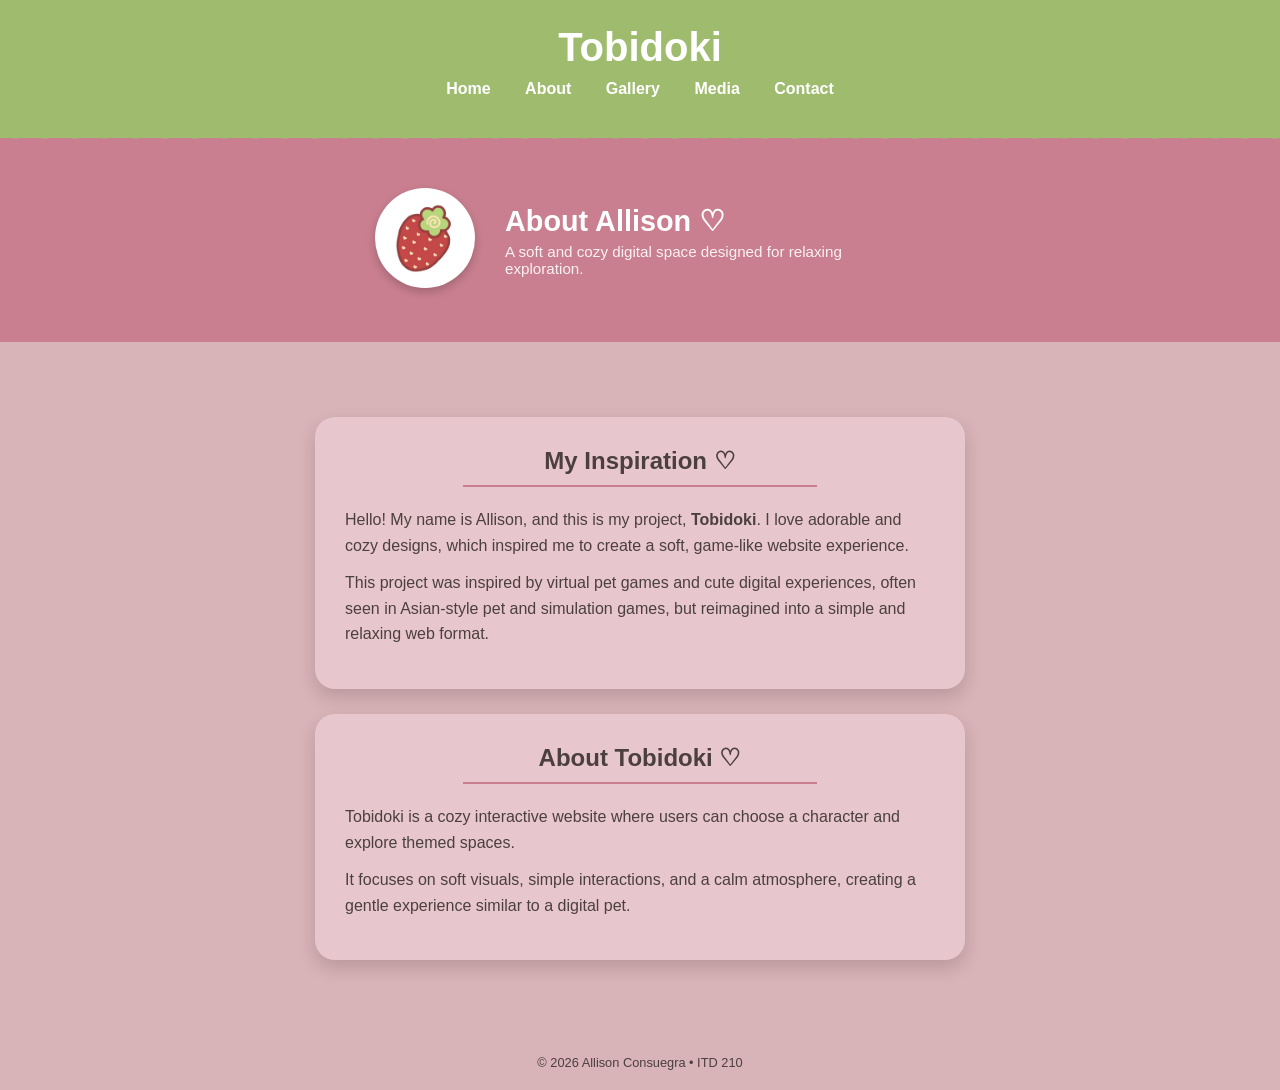
<file: about.html>
<!DOCTYPE html>
<html lang="en">
<head>
<meta charset="UTF-8">
<meta name="viewport" content="width=device-width, initial-scale=1.0">

<!-- Page title shown in browser tab -->
<title>About - Tobidoki</title>

<!-- Main stylesheet controls layout, colors, and visual style -->
<link rel="stylesheet" href="css/style.css">
</head>

<!-- Body class allows this page to have its own styling -->
<body class="about-page">

<!-- ========================= -->
<!-- 💚 HEADER / NAVIGATION -->
<!-- ========================= -->
<header>
<h1>Tobidoki</h1>

<!-- Navigation links connect all pages together -->
<nav>
<a href="index.html">Home</a>
<a href="about.html">About</a>
<a href="gallery.html">Gallery</a>
<a href="media.html">Media</a>
<a href="contact.html">Contact</a>
</nav>
</header>

<!-- ========================= -->
<!-- 🌸 TOP BANNER -->
<!-- ========================= -->
<!-- This section introduces the page with a visual + short description -->
<section class="about-banner">

<div class="about-icon">
<!-- Decorative image representing the theme of the site -->
<img src="gallery/strawberry.png" alt="Cute strawberry icon representing the site's cozy theme">
</div>

<div class="about-text">
<h2>About Allison ♡</h2>

<!-- Short intro explaining the purpose of the site -->
<p>A soft and cozy digital space designed for relaxing exploration.</p>
</div>

</section>

<!-- ========================= -->
<!-- 💖 MAIN CONTENT -->
<!-- ========================= -->
<!-- This section explains inspiration and purpose of the project -->
<section class="about-content">

<!-- ========================= -->
<!-- ✨ INSPIRATION SECTION -->
<!-- ========================= -->
<div class="about-box">

<h2>My Inspiration ♡</h2>
<hr class="cute-divider">

<!-- Paragraph explains personal inspiration behind the design -->
<p>
Hello! My name is Allison, and this is my project, <strong>Tobidoki</strong>.
I love adorable and cozy designs, which inspired me to create a soft,
game-like website experience.
</p>

<!-- Explains where the idea came from (games and digital spaces) -->
<p>
This project was inspired by virtual pet games and cute digital experiences,
often seen in Asian-style pet and simulation games, but reimagined into a
simple and relaxing web format.
</p>

</div>

<!-- ========================= -->
<!-- 🌷 ABOUT PROJECT SECTION -->
<!-- ========================= -->
<div class="about-box">

<h2>About Tobidoki ♡</h2>
<hr class="cute-divider">

<!-- Explains what the website does -->
<p>
Tobidoki is a cozy interactive website where users can choose a character
and explore themed spaces.
</p>

<!-- Explains the goal/experience of the design -->
<p>
It focuses on soft visuals, simple interactions, and a calm atmosphere,
creating a gentle experience similar to a digital pet.
</p>

</div>

</section>

<!-- ========================= -->
<!-- 📝 FOOTER -->
<!-- ========================= -->
<footer>
© 2026 Allison Consuegra • ITD 210
</footer>

</body>
</html>
</file>
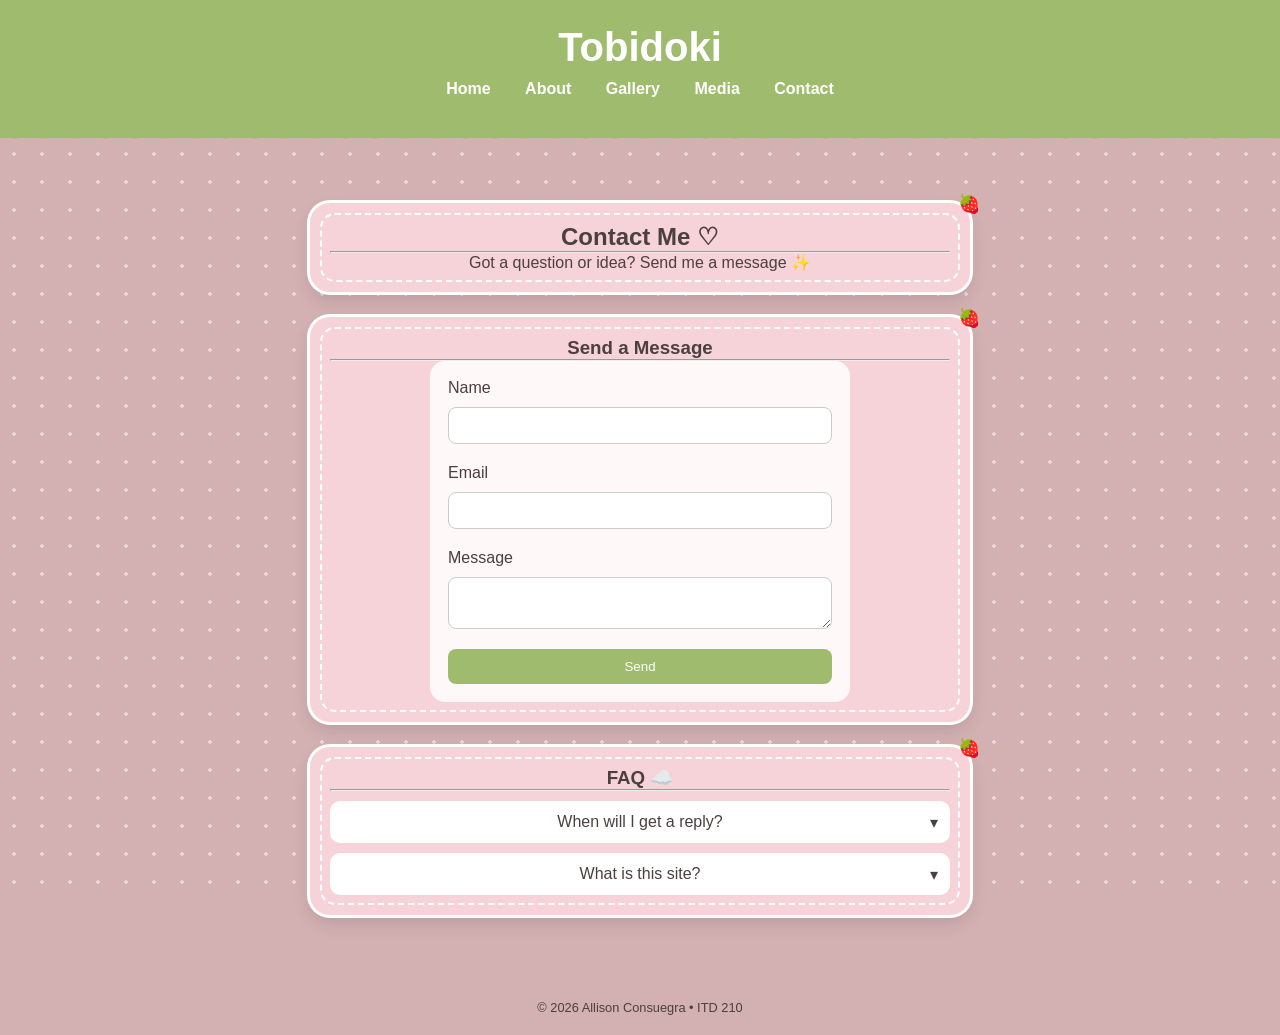
<file: contact.html>
<!DOCTYPE html>
<html lang="en">
<head>
<meta charset="UTF-8">

<!-- Page title shown in browser tab -->
<title>Contact - Tobidoki</title>

<!-- Main stylesheet for layout and design -->
<link rel="stylesheet" href="css/style.css">

<script>
/* ========================= */
/* 💡 FORM VALIDATION */
/* ========================= */
/* This function prevents form submission and checks if inputs are valid.
   This improves user experience by showing errors before submission. */
function validateForm(e){
  e.preventDefault();

  let valid = true;

  // Get input fields
  const name = document.getElementById("name");
  const email = document.getElementById("email");
  const message = document.getElementById("message");

  // Clear previous error messages
  document.querySelectorAll(".error").forEach(el => el.textContent="");

  // Validate name (must not be empty)
  if(name.value.trim() === ""){
    document.getElementById("nameError").textContent="Please enter your name";
    valid=false;
  }

  // Validate email (basic check for @ symbol)
  if(!email.value.includes("@")){
    document.getElementById("emailError").textContent="Enter a valid email";
    valid=false;
  }

  // Validate message (must be at least 10 characters)
  if(message.value.length < 10){
    document.getElementById("messageError").textContent="Message must be at least 10 characters";
    valid=false;
  }

  // If all inputs are valid, show success message instead of submitting
  if(valid){
    document.getElementById("success").style.display="block";
  }
}

/* ========================= */
/* ✨ FAQ TOGGLE */
/* ========================= */
/* This function allows only one FAQ item to open at a time.
   It improves usability and keeps the layout clean. */
function toggleFAQ(el){
  const all = document.querySelectorAll(".faq-item");

  // Close other FAQ items
  all.forEach(item => {
    if(item !== el){
      item.classList.remove("active");
      item.nextElementSibling.classList.remove("show");
    }
  });

  // Toggle the clicked FAQ
  el.classList.toggle("active");
  el.nextElementSibling.classList.toggle("show");
}
</script>

</head>

<!-- Body class applies contact-specific styles -->
<body class="contact-page">

<!-- ========================= -->
<!-- 💚 HEADER / NAVIGATION -->
<!-- ========================= -->
<header>
  <h1>Tobidoki</h1>

  <!-- Navigation connects all pages of the site -->
  <nav>
    <a href="index.html">Home</a>
    <a href="about.html">About</a>
    <a href="gallery.html">Gallery</a>
    <a href="media.html">Media</a>
    <a href="contact.html">Contact</a>
  </nav>
</header>

<main>

  <!-- ========================= -->
  <!-- ✨ INTRO SECTION -->
  <!-- ========================= -->
  <!-- Welcomes the user and explains purpose of the page -->
  <div class="contact-box">
    <h2>Contact Me ♡</h2>
    <hr class="contact-divider">

    <p style="text-align:center;">
      Got a question or idea? Send me a message ✨
    </p>
  </div>

  <!-- ========================= -->
  <!-- 💌 CONTACT FORM -->
  <!-- ========================= -->
  <!-- Form collects user input and uses JavaScript validation -->
  <div class="contact-box">
    <h3>Send a Message</h3>
    <hr class="contact-divider">

    <div class="contact-form">

      <!-- onsubmit triggers validation instead of default submit -->
      <form onsubmit="validateForm(event)">

        <!-- Name input -->
        <label>Name</label>
        <input id="name" type="text">
        <!-- Error message appears here if invalid -->
        <div class="error" id="nameError"></div>

        <!-- Email input -->
        <label>Email</label>
        <input id="email" type="email">
        <div class="error" id="emailError"></div>

        <!-- Message input -->
        <label>Message</label>
        <textarea id="message"></textarea>
        <div class="error" id="messageError"></div>

        <!-- Submit button -->
        <button type="submit">Send</button>

      </form>

      <!-- Success message shown when validation passes -->
      <div id="success" class="success">
        ✨ Message sent!
      </div>

    </div>
  </div>

  <!-- ========================= -->
  <!-- ❓ FAQ SECTION -->
  <!-- ========================= -->
  <!-- Interactive accordion for common questions -->
  <div class="contact-box">
    <h3>FAQ ☁️</h3>
    <hr class="contact-divider">

    <!-- Clicking question toggles answer visibility -->
    <div class="faq-item" onclick="toggleFAQ(this)">
      When will I get a reply?
    </div>
    <div class="faq-answer">
      Usually within 1–2 days!
    </div>

    <div class="faq-item" onclick="toggleFAQ(this)">
      What is this site?
    </div>
    <div class="faq-answer">
      This is my Tobidoki capstone project ✨
    </div>

  </div>

</main>

<!-- ========================= -->
<!-- 📝 FOOTER -->
<!-- ========================= -->
<footer>
  <p>© 2026 Allison Consuegra • ITD 210</p>
</footer>

</body>
</html>
</file>
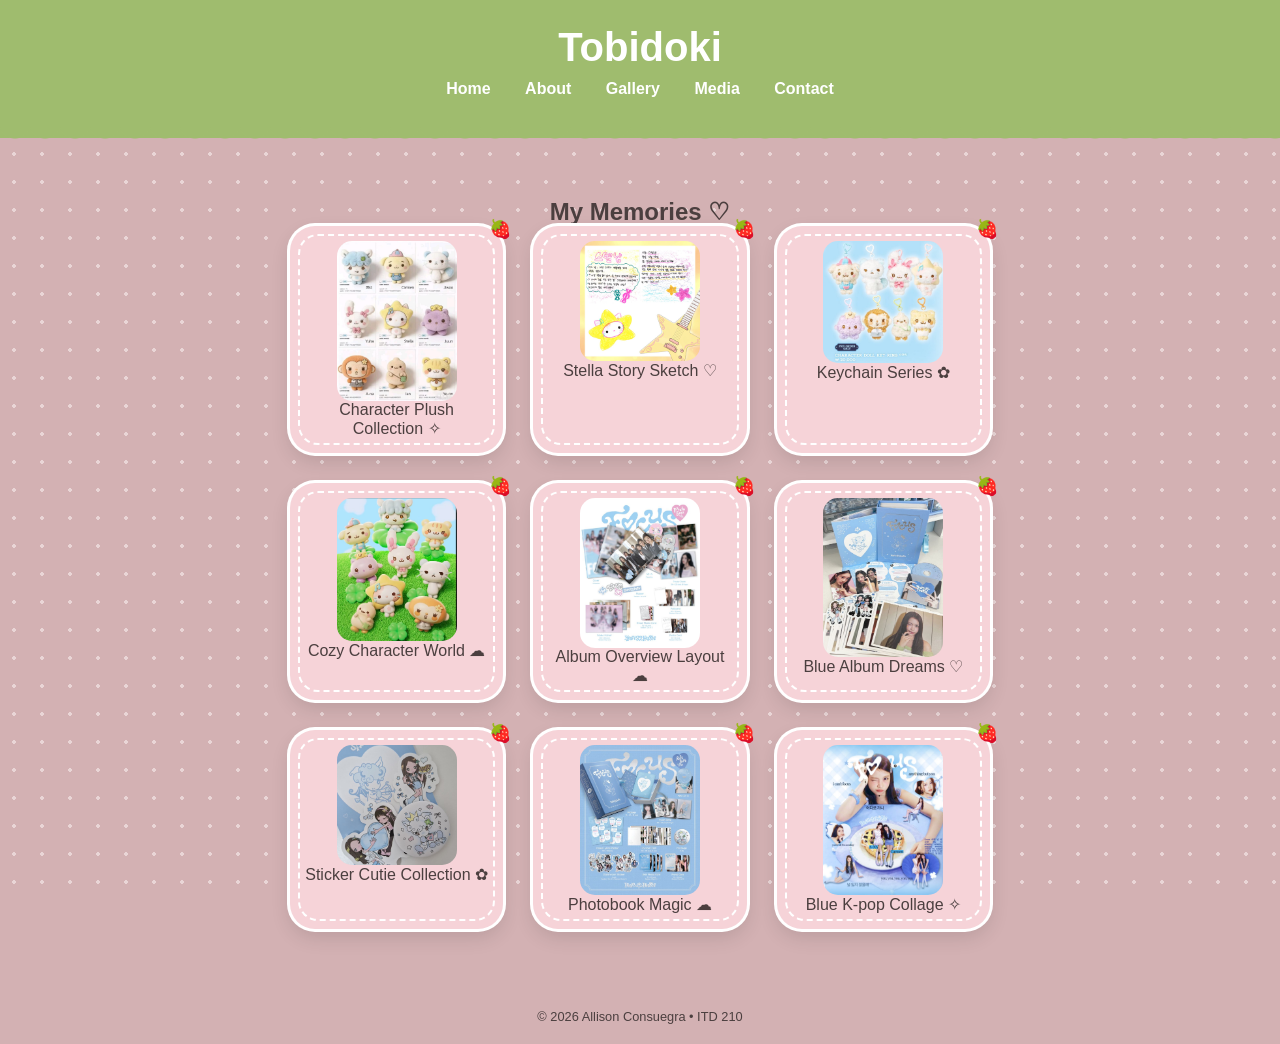
<file: gallery.html>
<!DOCTYPE html>
<html lang="en">
<head>
<meta charset="UTF-8">
<meta name="viewport" content="width=device-width, initial-scale=1.0">

<!-- Page title shown in browser tab -->
<title>Gallery | Tobidoki</title>

<!-- Main stylesheet for layout, colors, and animations -->
<link rel="stylesheet" href="css/style.css">

<!-- JavaScript handles scroll reveal + animations -->
<script defer src="js/script.js"></script>
</head>

<!-- Body class allows page-specific styling -->
<body class="gallery-page">

<!-- ========================= -->
<!-- 💚 HEADER / NAVIGATION -->
<!-- ========================= -->
<header>
<h1>Tobidoki</h1>

<!-- Navigation links connect all pages -->
<nav>
<a href="index.html">Home</a>
<a href="about.html">About</a>
<a href="gallery.html">Gallery</a>
<a href="media.html">Media</a>
<a href="contact.html">Contact</a>
</nav>
</header>

<main>

<!-- ========================= -->
<!-- 🌸 GALLERY SECTION -->
<!-- ========================= -->
<!-- Displays a collection of images in a grid layout -->
<section class="gallery-section">

<!-- Title uses load-in animation for visual entry effect -->
<h2 class="gallery-title load-in">My Memories ♡</h2>

<!-- Grid container organizes items using CSS Grid -->
<div class="gallery-grid">

<!-- ========================= -->
<!-- 🧸 ORIGINAL IMAGES -->
<!-- ========================= -->

<!-- Each figure represents one gallery item -->
<!-- tabindex="0" allows keyboard users to focus the item for accessibility -->
<figure class="gallery-item reveal" tabindex="0">

  <!-- Image with descriptive alt text for accessibility -->
  <!-- loading="lazy" improves performance by loading images only when needed -->
  <img src="gallery/plush-collection.jpg" alt="A collection of character plush toys displayed together" loading="lazy">

  <!-- Caption gives context and adds personality -->
  <figcaption>Character Plush Collection ✧</figcaption>
</figure>

<figure class="gallery-item reveal" tabindex="0">
  <img src="gallery/stella-story.jpg" alt="Sketch of a character named Stella in a story concept" loading="lazy">
  <figcaption>Stella Story Sketch ♡</figcaption>
</figure>

<figure class="gallery-item reveal" tabindex="0">
  <img src="gallery/keychains.jpg" alt="Handmade character keychains arranged together" loading="lazy">
  <figcaption>Keychain Series ✿</figcaption>
</figure>

<figure class="gallery-item reveal" tabindex="0">
  <img src="gallery/group-figures.png" alt="Small character figures in a cozy display" loading="lazy">
  <figcaption>Cozy Character World ☁</figcaption>
</figure>

<!-- ========================= -->
<!-- ✨ NEW IMAGES -->
<!-- ========================= -->

<figure class="gallery-item reveal" tabindex="0">
  <img src="gallery/album-overview.jpg" alt="Full album overview showing photobook, CD, stickers, and inclusions arranged together" loading="lazy">
  <figcaption>Album Overview Layout ☁</figcaption>
</figure>

<figure class="gallery-item reveal" tabindex="0">
  <img src="gallery/blue-album.jpg" alt="Blue themed album set with photobook and photocards displayed" loading="lazy">
  <figcaption>Blue Album Dreams ♡</figcaption>
</figure>

<figure class="gallery-item reveal" tabindex="0">
  <img src="gallery/sticker-collection.jpg" alt="Pastel character sticker designs with cute illustrations" loading="lazy">
  <figcaption>Sticker Cutie Collection ✿</figcaption>
</figure>

<figure class="gallery-item reveal" tabindex="0">
  <img src="gallery/photobook-version.jpg" alt="Photobook version showing album packaging and printed contents" loading="lazy">
  <figcaption>Photobook Magic ☁</figcaption>
</figure>

<!-- ========================= -->
<!-- 💙 FINAL FEATURE IMAGE -->
<!-- ========================= -->

<!-- This final image highlights a styled collage -->
<figure class="gallery-item reveal" tabindex="0">
  <img src="gallery/gallerykpop-collage.jpg" alt="K-pop collage featuring blue aesthetic visuals, album imagery, and stylized edits" loading="lazy">
  <figcaption>Blue K-pop Collage ✧</figcaption>
</figure>

</div>

</section>

</main>

<!-- ========================= -->
<!-- 📝 FOOTER -->
<!-- ========================= -->
<footer>
<p>© 2026 Allison Consuegra • ITD 210</p>
</footer>

</body>
</html>
</file>
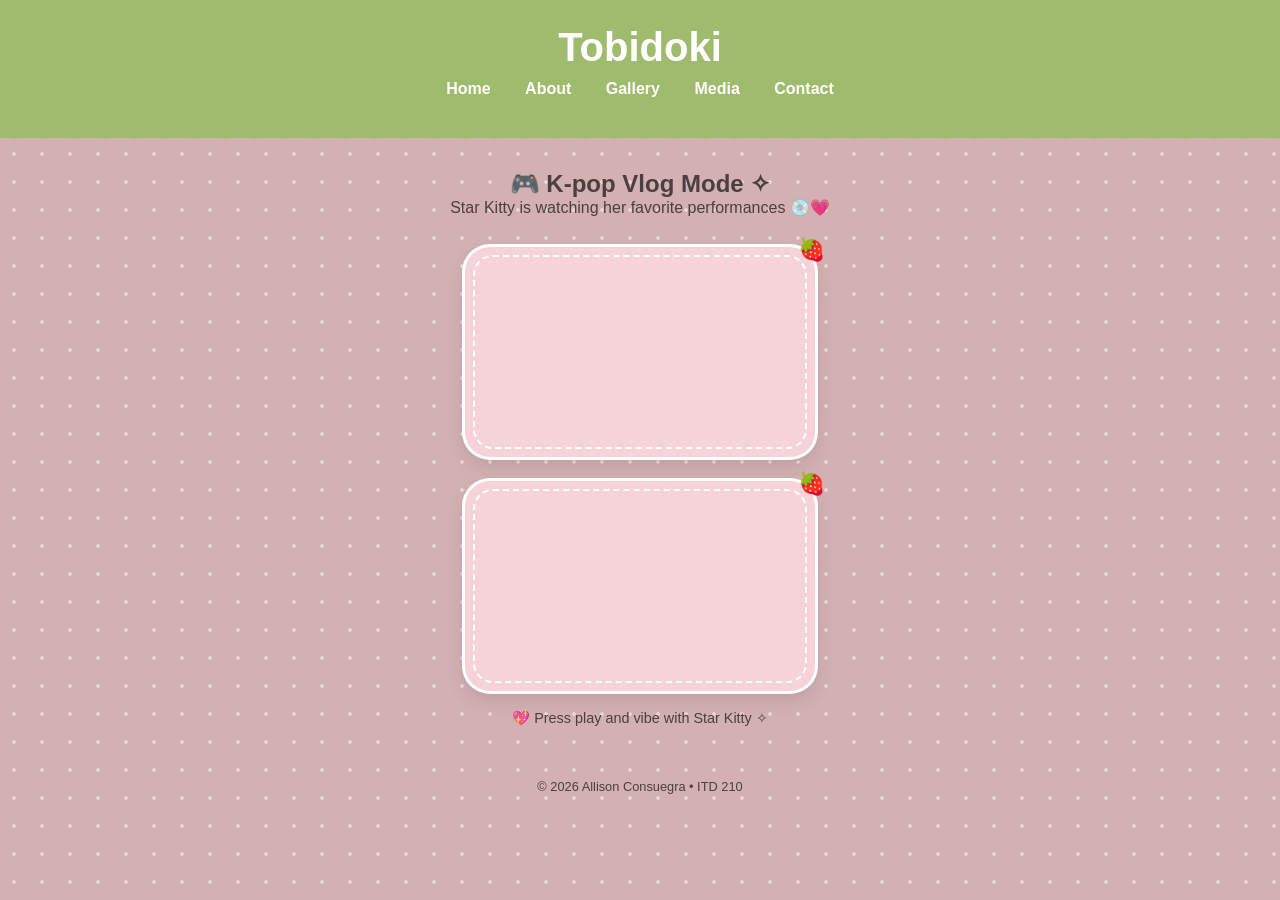
<file: media.html>
<!DOCTYPE html>
<html lang="en">
<head>
<meta charset="UTF-8">
<meta name="viewport" content="width=device-width, initial-scale=1.0">

<!-- Page title shown in browser tab -->
<title>Media - Tobidoki</title>

<!-- Links external CSS file for styling -->
<link rel="stylesheet" href="css/style.css">
</head>

<body class="gallery-page">

<!-- ========================= -->
<!-- HEADER + NAVIGATION -->
<!-- Provides site title and links to all pages -->
<!-- ========================= -->
<header>
<h1>Tobidoki</h1>
<nav>
<a href="index.html">Home</a>
<a href="about.html">About</a>
<a href="gallery.html">Gallery</a>
<a href="media.html">Media</a>
<a href="contact.html">Contact</a>
</nav>
</header>

<!-- ========================= -->
<!-- MAIN CONTENT AREA -->
<!-- Displays media content (videos) -->
<!-- ========================= -->
<main style="padding:2rem; text-align:center;">

<!-- Section title and description -->
<h2>🎮 K-pop Vlog Mode ✧</h2>
<p>Star Kitty is watching her favorite performances 💿💗</p>

<!-- ========================= -->
<!-- VIDEO 1 -->
<!-- Embedded YouTube video using iframe -->
<!-- ========================= -->
<div style="margin-top:30px;">
  <div class="video-frame">

    <!-- iframe allows video playback directly on the page -->
    <iframe 
      width="320" 
      height="180"
      src="https://www.youtube.com/embed/Y-p6I1ZEN3M"
      title="Hearts2Hearts Performance"
      frameborder="0"
      allowfullscreen>
    </iframe>

  </div>
</div>

<!-- ========================= -->
<!-- VIDEO 2 -->
<!-- Second embedded video -->
<!-- ========================= -->
<div style="margin-top:20px;">
  <div class="video-frame">

    <iframe 
      width="320" 
      height="180"
      src="https://www.youtube.com/embed/aPIaUj2Bnqg"
      title="Second Performance"
      frameborder="0"
      allowfullscreen>
    </iframe>

  </div>
</div>

<!-- Small message encouraging interaction -->
<p style="margin-top:15px; font-size:0.9rem;">
💖 Press play and vibe with Star Kitty ✧
</p>

</main>

<!-- ========================= -->
<!-- FOOTER -->
<!-- Displays copyright info -->
<!-- ========================= -->
<footer>
<p>© 2026 Allison Consuegra • ITD 210</p>
</footer>

</body>
</html>
</file>
<file: css/style.css>
/* =========================================
   ITD 210 – Capstone Website Project
   Student: Allison Consuegra
   Project: Tobidoki Portfolio Website

   Description:
   This stylesheet controls the layout, colors,
   animations, and responsive design for all pages
   including Home, About, Gallery, Media, and Contact.

   Features Used:
   - Flexbox & Grid layouts
   - CSS animations (float, reveal, load-in)
   - Responsive design
   - Visual styling (frames, shadows, overlays)

   Notes:
   Custom styling inspired by Y2K aesthetic and
   class Visual Playground exercises.

   Date: 2026
========================================= */
/* RESET */
*{
margin:0;
padding:0;
box-sizing:border-box;
font-family:Arial, sans-serif;
}

/* ========================= */
/* 🌸 HOME PAGE BODY */
/* ========================= */
body:not(.about-page){
background:#d3b1b3;
color:#4b3f3f;
text-align:center;
position:relative;
min-height:100vh;
}

/* POLKA DOT OVERLAY */
body:not(.about-page)::before{
content:"";
position:fixed;
top:0;
left:0;
width:100%;
height:100%;
background-image:radial-gradient(#f8eded 2px, transparent 2px);
background-size:28px 28px;
opacity:0.6;
pointer-events:none;
z-index:0;
}

body:not(.about-page) > *{
position:relative;
z-index:1;
}

/* ========================= */
/* 🎀 ABOUT PAGE BODY */
/* ========================= */
body.about-page{
background:#d8b3b7;
color:#4b3f3f;
text-align:center;
}

/* ========================= */
/* 💚 HEADER */
/* ========================= */
header{
background:#9fbc6e;
color:white;
padding:25px 10px 40px;
position:relative;
}

header h1{
font-size:2.5rem;
margin-bottom:10px;
}

nav a{
color:white;
margin:0 15px;
text-decoration:none;
font-weight:bold;
}

header::after{
content:"";
position:absolute;
bottom:-15px;
left:0;
width:100%;
height:30px;
background:radial-gradient(circle at 15px 0px,#9fbc6e 15px,transparent 16px) repeat-x;
background-size:30px 30px;
}

/* HERO */
.hero{
padding:80px 20px;
}

/* FLOATING */
.floating{
width:80px;
margin-bottom:20px;
animation:floaty 3s ease-in-out infinite;
filter:drop-shadow(0 6px 10px rgba(0,0,0,0.2));
}

@keyframes floaty{
0%{transform:translateY(0);}
50%{transform:translateY(-12px);}
100%{transform:translateY(0);}
}

/* PET DISPLAY */
.pet-display{
background:#f6d3d8;
padding:15px;
border-radius:25px;
box-shadow:
0 0 0 3px #ffffff,
0 8px 20px rgba(0,0,0,0.12);
display:inline-block;
position:relative;
}

.pet-display::before{
content:"";
position:absolute;
inset:8px;
border-radius:20px;
border:2px dashed #ffffff;
pointer-events:none;
}

.pet-display img{
width:100px;
display:block;
margin:0 auto;
}

/* PET PANEL */
.pet-panel{
display:flex;
justify-content:center;
align-items:center;
gap:20px;
margin-top:30px;
}

.arrow{
background:#9fbc6e;
border:none;
padding:10px;
border-radius:10px;
cursor:pointer;
}

/* STATS */
.stats{
margin-top:20px;
}

.bar{
background:#eee;
height:8px;
width:250px;
margin:5px auto 15px;
border-radius:10px;
}

.bar div{
height:8px;
background:#9fbc6e;
border-radius:10px;
width:60%;
}

/* DIVIDER */
.divider{
margin:40px auto;
width:60%;
border:1px solid #c97f8f;
}

/* ROOM SLIDER */
.room-slider{
padding:50px 20px;
}

.slider-title{
margin-bottom:20px;
font-size:1.5rem;
}

.slider-container{
display:flex;
align-items:center;
justify-content:center;
gap:15px;
}

.slider-track{
display:flex;
gap:20px;
overflow:hidden;
width:260px;
scroll-behavior:smooth;
}

.room-card{
min-width:250px;
background:#e7c7cd;
padding:15px;
border-radius:20px;
box-shadow:0 6px 15px rgba(0,0,0,0.15);
transition:0.3s;
}

.room-card img{
width:100%;
border-radius:15px;
}

.room-card p{
margin-top:10px;
font-weight:bold;
}

.room-card:hover{
transform:translateY(-5px);
}

.slider-btn{
background:#9fbc6e;
border:none;
padding:10px 14px;
border-radius:10px;
cursor:pointer;
font-size:16px;
}

/* FOOTER */
footer{
padding:20px;
font-size:0.8rem;
}

/* ========================= */
/* 🎀 ABOUT PAGE */
/* ========================= */

.about-page .about-banner{
background:#c97f8f;
padding:50px 20px;
display:flex;
align-items:center;
justify-content:center;
gap:30px;
flex-wrap:wrap;
}

.about-page .about-icon img{
width:100px;
background:white;
padding:10px;
border-radius:50%;
box-shadow:0 4px 10px rgba(0,0,0,0.2);
}

.about-page .about-text{
text-align:left;
max-width:400px;
color:white;
}

.about-page .about-text h2{
font-size:1.8rem;
margin-bottom:5px;
}

.about-page .about-text p{
font-size:0.95rem;
opacity:0.9;
}

.about-page .about-content{
padding:50px 20px;
}

.about-page .about-box{
background:#e7c7cd;
padding:30px;
border-radius:20px;
max-width:650px;
margin:25px auto;
box-shadow:0 8px 18px rgba(0,0,0,0.15);
text-align:left;
}

.about-page .about-box h2{
text-align:center;
margin-bottom:10px;
font-size:1.5rem;
}

.about-page .cute-divider{
border:none;
height:2px;
background:#c97f8f;
width:60%;
margin:10px auto 20px;
}

.about-page .about-box p{
margin-bottom:12px;
line-height:1.6;
}

/* ========================= */
/* 🍓 VIDEO FRAME */
/* ========================= */

.video-frame{
background:#f6d3d8;
padding:15px;
border-radius:25px;
display:inline-block;
position:relative;
box-shadow:
0 0 0 3px #ffffff,
0 8px 20px rgba(0,0,0,0.12);
}

.video-frame::before{
content:"";
position:absolute;
inset:8px;
border-radius:20px;
border:2px dashed #ffffff;
pointer-events:none;
}

.video-frame::after{
content:"🍓";
position:absolute;
top:-10px;
right:-10px;
font-size:22px;
}

.video-frame iframe{
border-radius:15px;
display:block;
}

/* ========================= */
/* 🌸 GALLERY */
/* ========================= */

.gallery-section{
padding:60px 20px;
}

.gallery-grid{
display:grid;
grid-template-columns:repeat(3, 1fr);
gap:30px;
max-width:700px;
margin:0 auto;
}

.gallery-item{
background:#f6d3d8;
padding:15px;
border-radius:25px;
position:relative;
box-shadow:
0 0 0 3px #ffffff,
0 8px 20px rgba(0,0,0,0.12);
}

.gallery-item::before{
content:"";
position:absolute;
inset:8px;
border-radius:20px;
border:2px dashed #ffffff;
pointer-events:none;
}

.gallery-item::after{
content:"🍓";
position:absolute;
top:-8px;
right:-8px;
font-size:18px;
}

.gallery-item img{
width:100%;
max-width:120px;
margin:0 auto;
display:block;
border-radius:15px;
}

.gallery-item p{
margin-top:10px;
font-size:0.85rem;
background:#ffffffaa;
display:inline-block;
padding:4px 10px;
border-radius:10px;
}

.gallery-item:hover{
transform:translateY(-5px) scale(1.05);
}

/* ========================= */
/* 🍓 CONTACT PAGE */
/* ========================= */

body.contact-page{
text-align:center;
}

.contact-page main{
max-width:700px;
margin:0 auto;
padding:40px 20px;
}

.contact-page .contact-box{
background:#f6d3d8;
padding:20px;
border-radius:20px;
margin:25px auto;
position:relative;
box-shadow:
0 0 0 3px #ffffff,
0 8px 18px rgba(0,0,0,0.12);
transition:0.25s;
}

.contact-page .contact-box::before{
content:"";
position:absolute;
inset:10px;
border-radius:15px;
border:2px dashed #ffffff;
}

.contact-page .contact-box::after{
content:"🍓";
position:absolute;
top:-10px;
right:-10px;
font-size:18px;
}

.contact-page .contact-box:hover{
transform:translateY(-4px);
}

.contact-page .contact-form{
background:#fff8f9;
padding:18px;
border-radius:15px;
max-width:420px;
margin:0 auto;
text-align:left;
}

.contact-page form{
display:flex;
flex-direction:column;
gap:10px;
}

.contact-page input,
.contact-page textarea{
width:100%;
padding:10px;
border-radius:8px;
border:1px solid #ccc;
}

.contact-page button{
background:#9fbc6e;
color:white;
border:none;
padding:10px;
border-radius:8px;
cursor:pointer;
}

.contact-page .faq-item{
background:white;
padding:12px;
border-radius:10px;
margin-top:10px;
cursor:pointer;
position:relative;
}

.contact-page .faq-item::after{
content:"▾";
position:absolute;
right:12px;
}

.contact-page .faq-answer{
max-height:0;
overflow:hidden;
transition:0.3s ease;
}

.contact-page .faq-answer.show{
max-height:100px;
}

.contact-page .success{
text-align:center;
margin-top:10px;
display:none;
}
</file>
